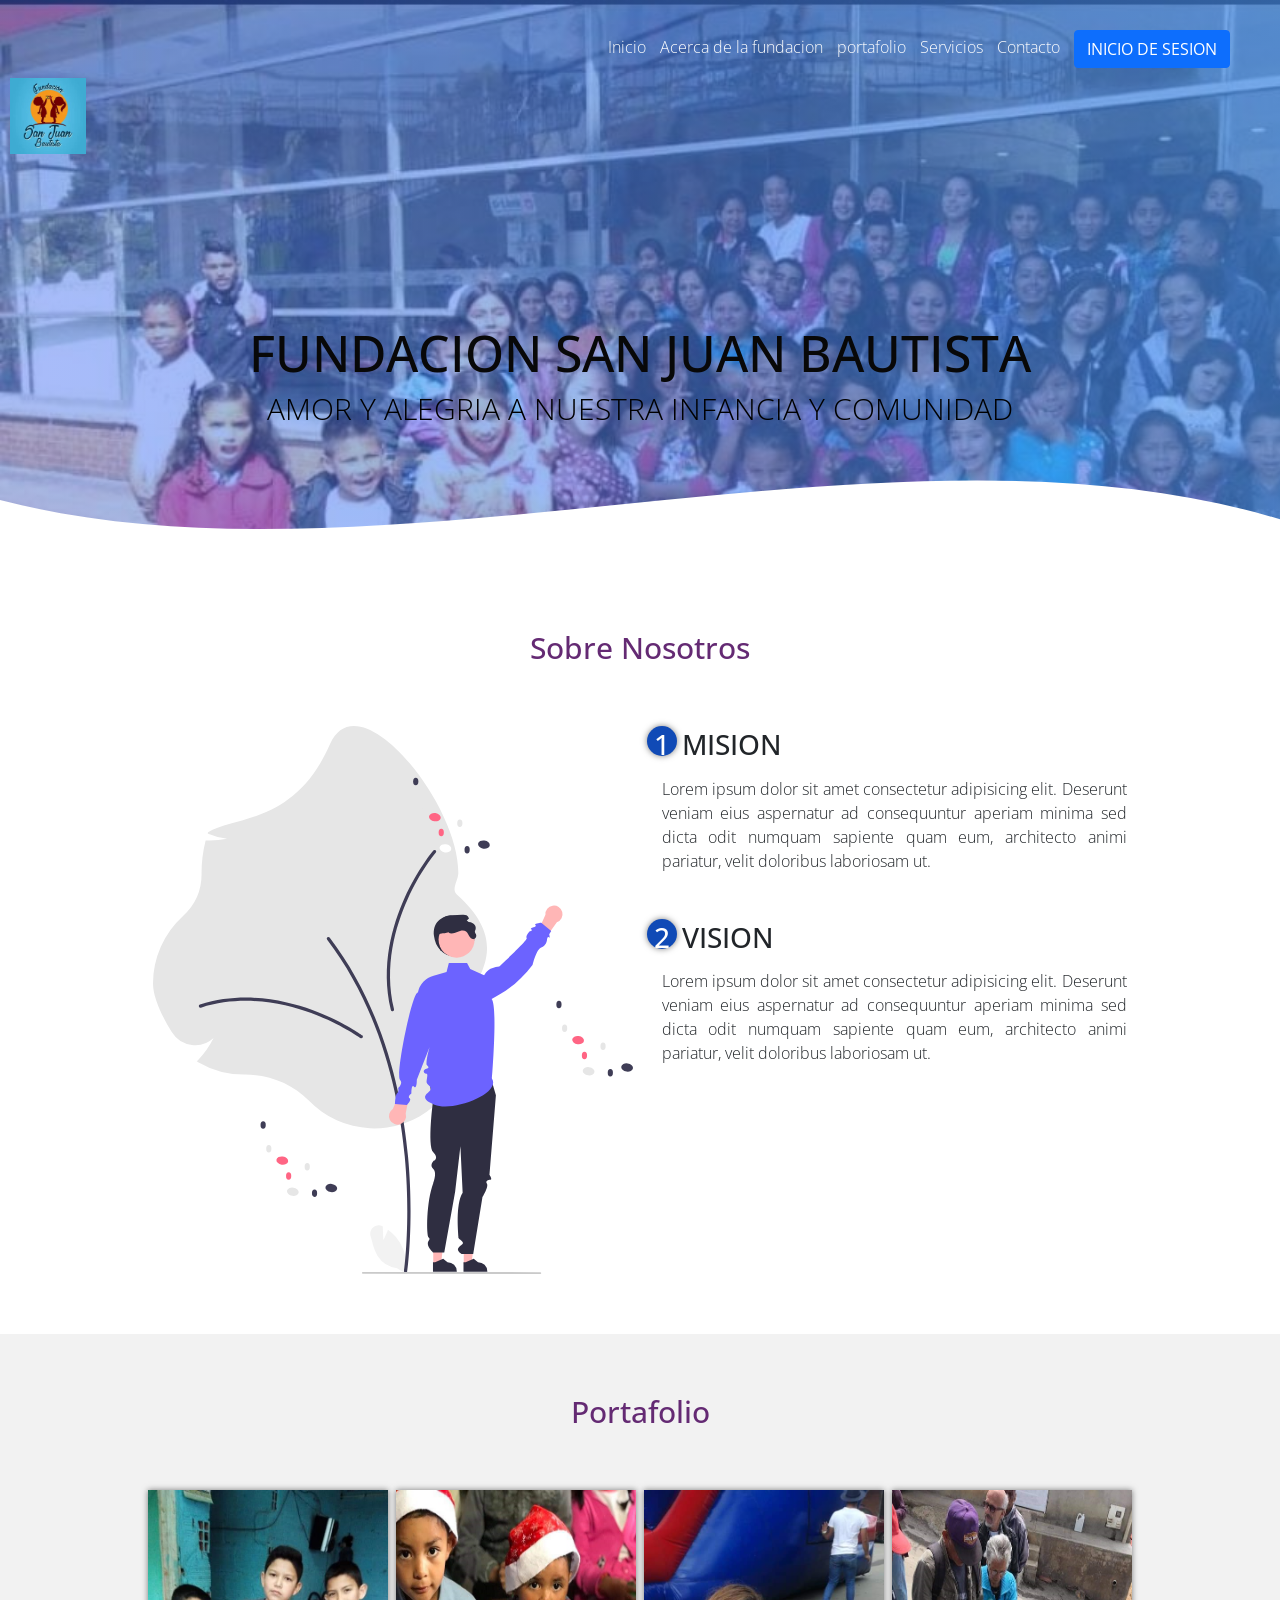
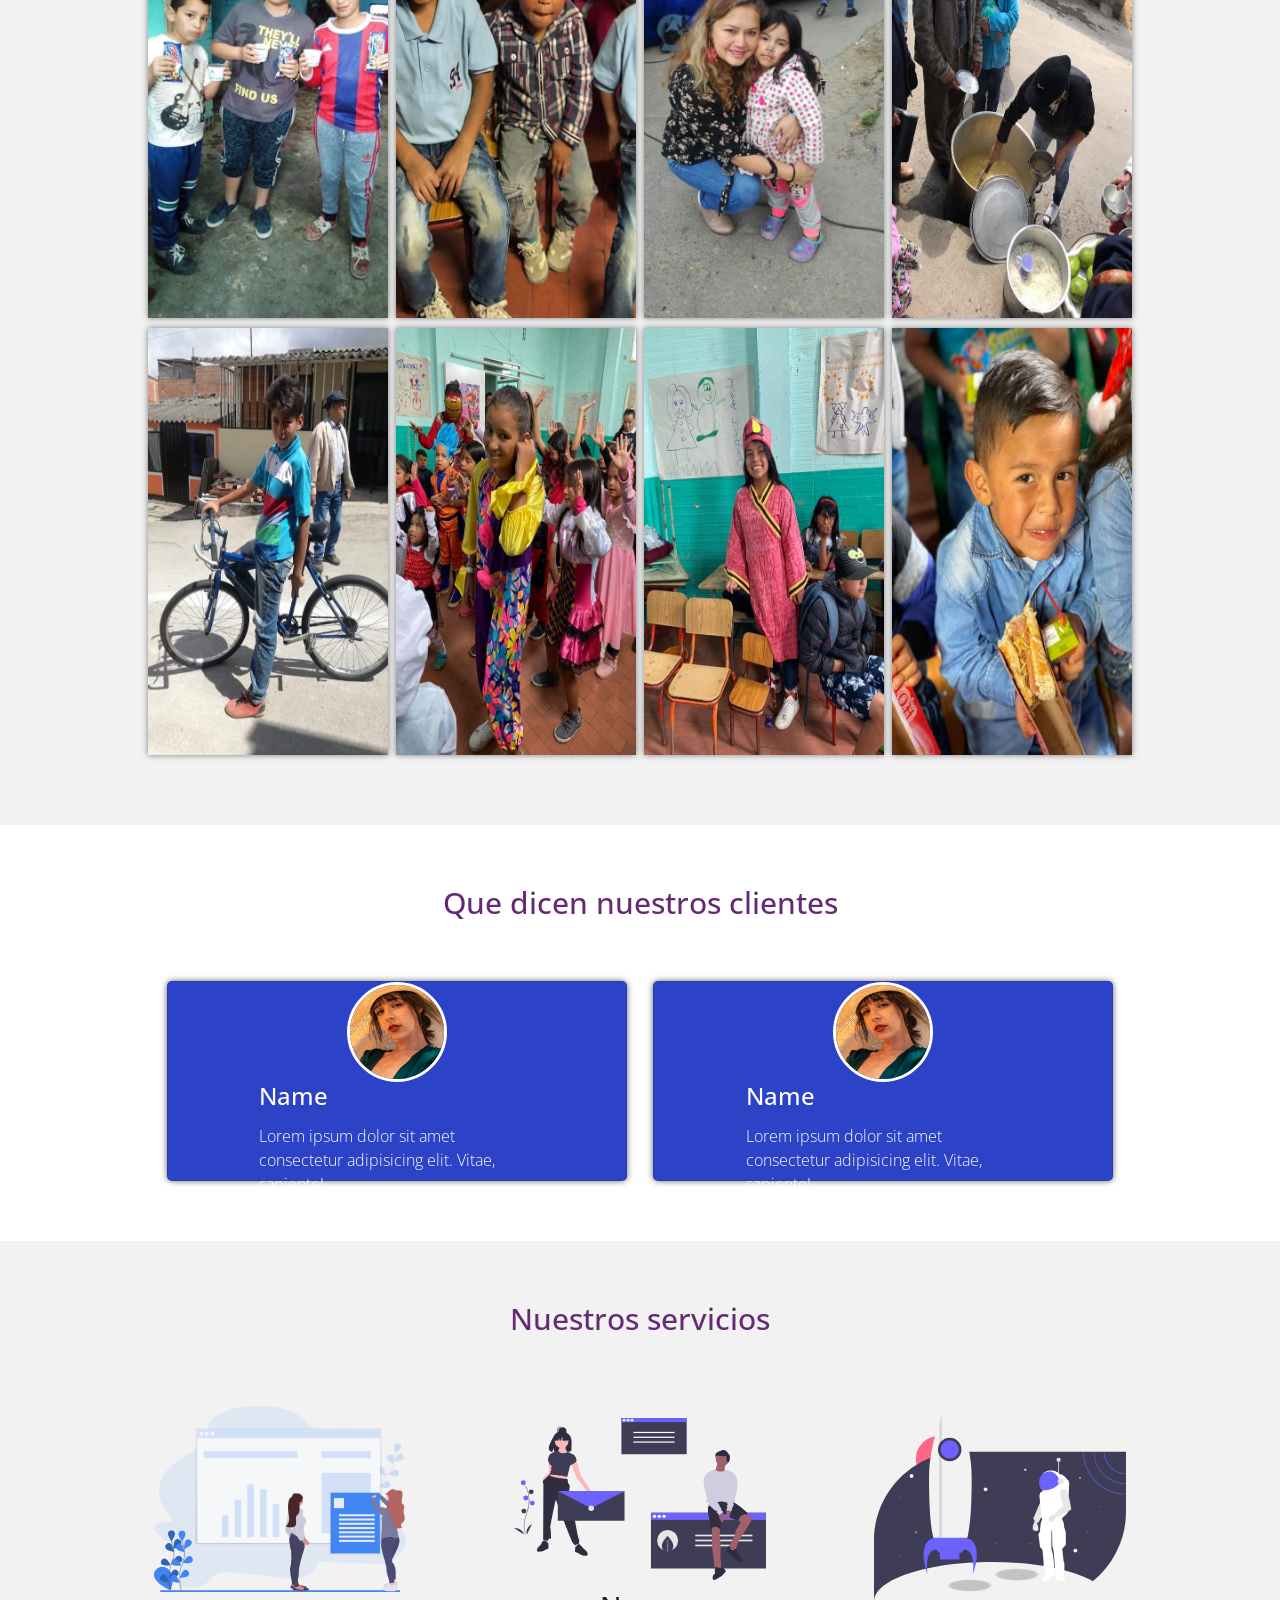
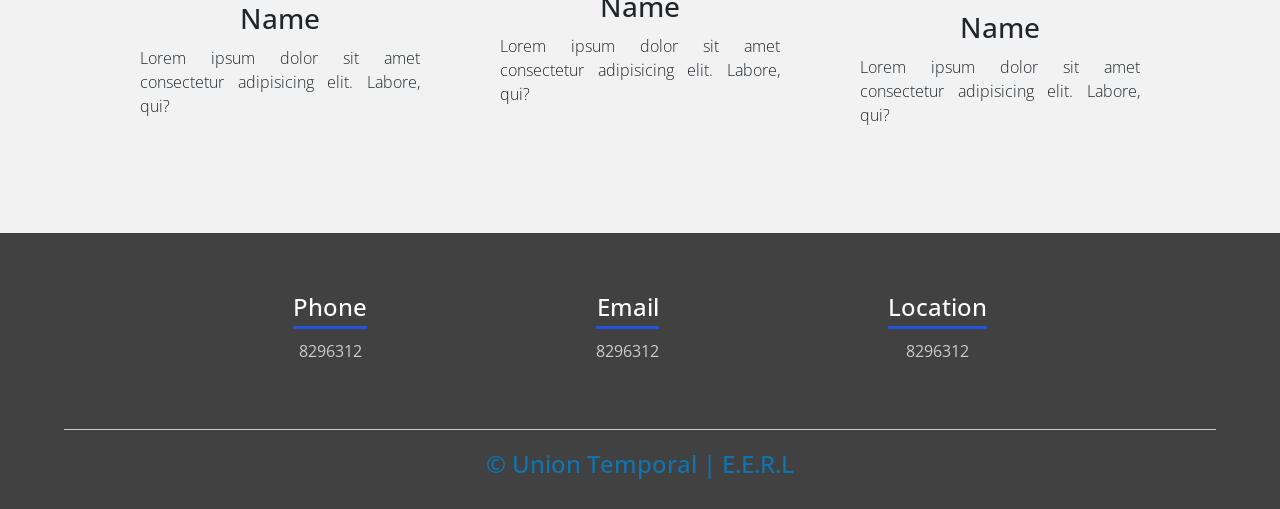
<file: index.html>
<!DOCTYPE html>
<html lang="es">

<head>
    <meta charset="UTF-8">
    <meta http-equiv="X-UA-Compatible" content="IE=edge">
    <meta name="viewport" content="width=device-width, initial-scale=1.0">
    <link rel="preconnect" href="https://fonts.googleapis.com">
    <link rel="preconnect" href="https://fonts.googleapis.com">
    <link rel="preconnect" href="https://fonts.gstatic.com" crossorigin>
    <link href="lib/bootstrap/css/bootstrap.min.css" rel="stylesheet"><!-- Bootstrap CSS File -->
    <link
        href="https://fonts.googleapis.com/css2?family=League+Gothic&family=Open+Sans:wght@300;400;700;800&display=swap"
        rel="stylesheet">
    <link rel="stylesheet" href="css/estilos.css">
    <link rel="shortcut icon" href="img/casa-icon.png" type="image/x-icon">
    <title>Fundacion San Juan Bautista </title>
</head>

<body>     
    <header>
        <nav>
            <a href="#">Inicio</a>
            <a href="#">Acerca de la fundacion</a>
            <a href="#">portafolio</a>
            <a href="#">Servicios</a>
            <a href="#">Contacto</a>

            <button type="button" class="btn btn-primary" data-bs-toggle="modal" data-bs-target="#staticBackdrop">
                INICIO DE SESION
            </button>

            <!-- Modal -->
            <div class="modal fade" id="staticBackdrop" data-bs-backdrop="static" data-bs-keyboard="false" tabindex="-1"
                aria-labelledby="staticBackdropLabel" aria-hidden="true">
                <div class="modal-dialog">
                    <div class="modal-content">
                        <div class="modal-header">
                            <h5 class="modal-title" id="staticBackdropLabel">INICIO DE SESION</h5>
                            <button type="button" class="btn-close" data-bs-dismiss="modal" aria-label="Close"></button>
                        </div>
                        <div class="modal-body">
                            <form method="post" action="comprobar.php">
                                <div class="sufee-login d-flex align-content-center flex-wrap">
                                    <div class="container">
                                        <div class="login-content">
                                            <div class="login-logo">
                                                <a href="index.html">
                                                    <img class="align-content" src="img/logo fundacion.jpg" alt="">
                                                </a>
                                            </div>
                                            <div class="login-form">
                                                <form>
                                                    <div class="form-group">
                                                        <label>Usuario</label>
                                                        <input type="text" class="form-control" placeholder="cedula"
                                                            name="txtlogin">
                                                    </div>
                                                    <div class="form-group">
                                                        <label>Contraseña</label>
                                                        <input type="password" class="form-control"
                                                            placeholder="Password" name="txtclave">
                                                    </div>
                                                    <br>
                                                    <div class="checkbox m-t-15 text-center">
                                                        <label>
                                                            <input type="checkbox"> Remember Me
                                                        </label>
                                                        <label class="pull-right">
                                                            <a href="#">Forgotten Password?</a>
                                                        </label>

                                                    </div>
                                                </form>
                                            </div>
                                            <div class="modal-footer">
                                                <button name="ingresar" type="submit" value="Ingresar"
                                                    class="btn btn-md btn-primary">INGRESAR</button>
                                                <button type="button" class="btn btn-secondary"
                                                    data-bs-dismiss="modal">Close</button>

                                            </div>
                                        </div>
                                    </div>
                                </div>

        </nav>
        <section id="hero">
            <div class="hero-container">
              <div class="wow fadeIn">
                <div class="hero-logo">
                  <img class="" src="img/logo fundacion.jpg" alt="FUNDACION SAN JUAN BAUTISTA" width= 6% >
                </div>
         </section>  
        <section class="textos-header">
            <h1>FUNDACION SAN JUAN BAUTISTA </h1>
            <h2>AMOR Y ALEGRIA A NUESTRA INFANCIA Y COMUNIDAD</h2>
        </section>
        <div class="wave" style="height: 150px; overflow: hidden;"><svg viewBox="0 0 500 150" preserveAspectRatio="none"
                style="height: 100%; width: 100%;">
                <path d="M0.00,49.98 C149.99,150.00 349.20,-49.98 501.41,70.38 L500.00,150.00 L0.00,150.00 Z"
                    style="stroke: none; fill: rgb(255, 255, 255);"></path>
            </svg></div>
    </header>
    <main>
        <section class="contenedor sobre-nosotros">
            <h2 class="titulo">Sobre Nosotros</h2>
            <div class="contenedor-sobre-nosotros">
                <img src="img/ilustracion_1.svg" alt="" class="imagen-about-us">
                <div class="contenido-textos">
                    <h3><span>1</span>MISION</h3>
                    <p>Lorem ipsum dolor sit amet consectetur adipisicing elit. Deserunt veniam eius aspernatur ad
                        consequuntur aperiam minima sed dicta odit numquam sapiente quam eum, architecto animi pariatur,
                        velit doloribus laboriosam ut.</p>
                    <h3><span>2</span>VISION</h3>
                    <p>Lorem ipsum dolor sit amet consectetur adipisicing elit. Deserunt veniam eius aspernatur ad
                        consequuntur aperiam minima sed dicta odit numquam sapiente quam eum, architecto animi pariatur,
                        velit doloribus laboriosam ut.</p>
                </div>
            </div>
        </section>
        <section class="portafolio">
            <div class="contenedor">
                <h2 class="titulo">Portafolio</h2>
                <div class="galeria-port">
                    <div class="imagen-port">
                        <img src="img/imagen-2.jpeg" alt="">
                        <div class="hover-galeria">
                            <img src="img/icono1.png" alt="">
                            <p>Nuestro trabajo</p>
                        </div>
                    </div>
                    <div class="imagen-port">
                        <img src="img/imagen-3.jpeg" alt="">
                        <div class="hover-galeria">
                            <img src="img/icono1.png" alt="">
                            <p>Nuestro trabajo</p>
                        </div>
                    </div>
                    <div class="imagen-port">
                        <img src="img/imagen-4.jpeg" alt="">
                        <div class="hover-galeria">
                            <img src="img/icono1.png" alt="">
                            <p>Nuestro trabajo</p>
                        </div>
                    </div>
                    <div class="imagen-port">
                        <img src="img/imagen-5.jpeg" alt="">
                        <div class="hover-galeria">
                            <img src="img/icono1.png" alt="">
                            <p>Nuestro trabajo</p>
                        </div>
                    </div>
                    <div class="imagen-port">
                        <img src="img/imagen-6.jpeg" alt="">
                        <div class="hover-galeria">
                            <img src="img/icono1.png" alt="">
                            <p>Nuestro trabajo</p>
                        </div>
                    </div>
                    <div class="imagen-port">
                        <img src="img/imagen-7.jpeg" alt="">
                        <div class="hover-galeria">
                            <img src="img/icono1.png" alt="">
                            <p>Nuestro trabajo</p>
                        </div>
                    </div>
                    <div class="imagen-port">
                        <img src="img/imagen-8.jpeg" alt="">
                        <div class="hover-galeria">
                            <img src="img/icono1.png" alt="">
                            <p>Nuestro trabajo</p>
                        </div>
                    </div>
                    <div class="imagen-port">
                        <img src="img/imagen-9.jpeg" alt="">
                        <div class="hover-galeria">
                            <img src="img/icono1.png" alt="">
                            <p>Nuestro trabajo</p>
                        </div>
                    </div>
                </div>
            </div>
        </section>
        <section class="clientes contenedor">
            <h2 class="titulo">Que dicen nuestros clientes</h2>
            <div class="cards">
                <div class="card">
                    <img src="img/face2.jpg" alt="">
                    <div class="contenido-texto-card">
                        <h4>Name</h4>
                        <p>Lorem ipsum dolor sit amet consectetur adipisicing elit. Vitae, sapiente!</p>
                    </div>
                </div>
                <div class="card">
                    <img src="img/face2.jpg" alt="">
                    <div class="contenido-texto-card">
                        <h4>Name</h4>
                        <p>Lorem ipsum dolor sit amet consectetur adipisicing elit. Vitae, sapiente!</p>
                    </div>
                </div>
            </div>
        </section>
        <section class="about-services">
            <div class="contenedor">
                <h2 class="titulo">Nuestros servicios</h2>
                <div class="servicio-cont">
                    <div class="servicio-ind">
                        <img src="img/ilustracion1.svg" alt="">
                        <h3>Name</h3>
                        <p>Lorem ipsum dolor sit amet consectetur adipisicing elit. Labore, qui?</p>
                    </div>
                    <div class="servicio-ind">
                        <img src="img/ilustracion4.svg" alt="">
                        <h3>Name</h3>
                        <p>Lorem ipsum dolor sit amet consectetur adipisicing elit. Labore, qui?</p>
                    </div>
                    <div class="servicio-ind">
                        <img src="img/ilustracion3.svg" alt="">
                        <h3>Name</h3>
                        <p>Lorem ipsum dolor sit amet consectetur adipisicing elit. Labore, qui?</p>
                    </div>
                </div>
            </div>
        </section>
    </main>
    <footer>
        <div class="contenedor-footer">
            <div class="content-foo">
                <h4>Phone</h4>
                <p>8296312</p>
            </div>
            <div class="content-foo">
                <h4>Email</h4>
                <p>8296312</p>
            </div>
            <div class="content-foo">
                <h4>Location</h4>
                <p>8296312</p>
            </div>
        </div>
        <h2 class="titulo-final">&copy; Union Temporal | E.E.R.L</h2>
    </footer>
    <script src="lib/bootstrap/js/bootstrap.min.js"></script>

    <!-- Button trigger modal -->

</body>

</html>
</file>
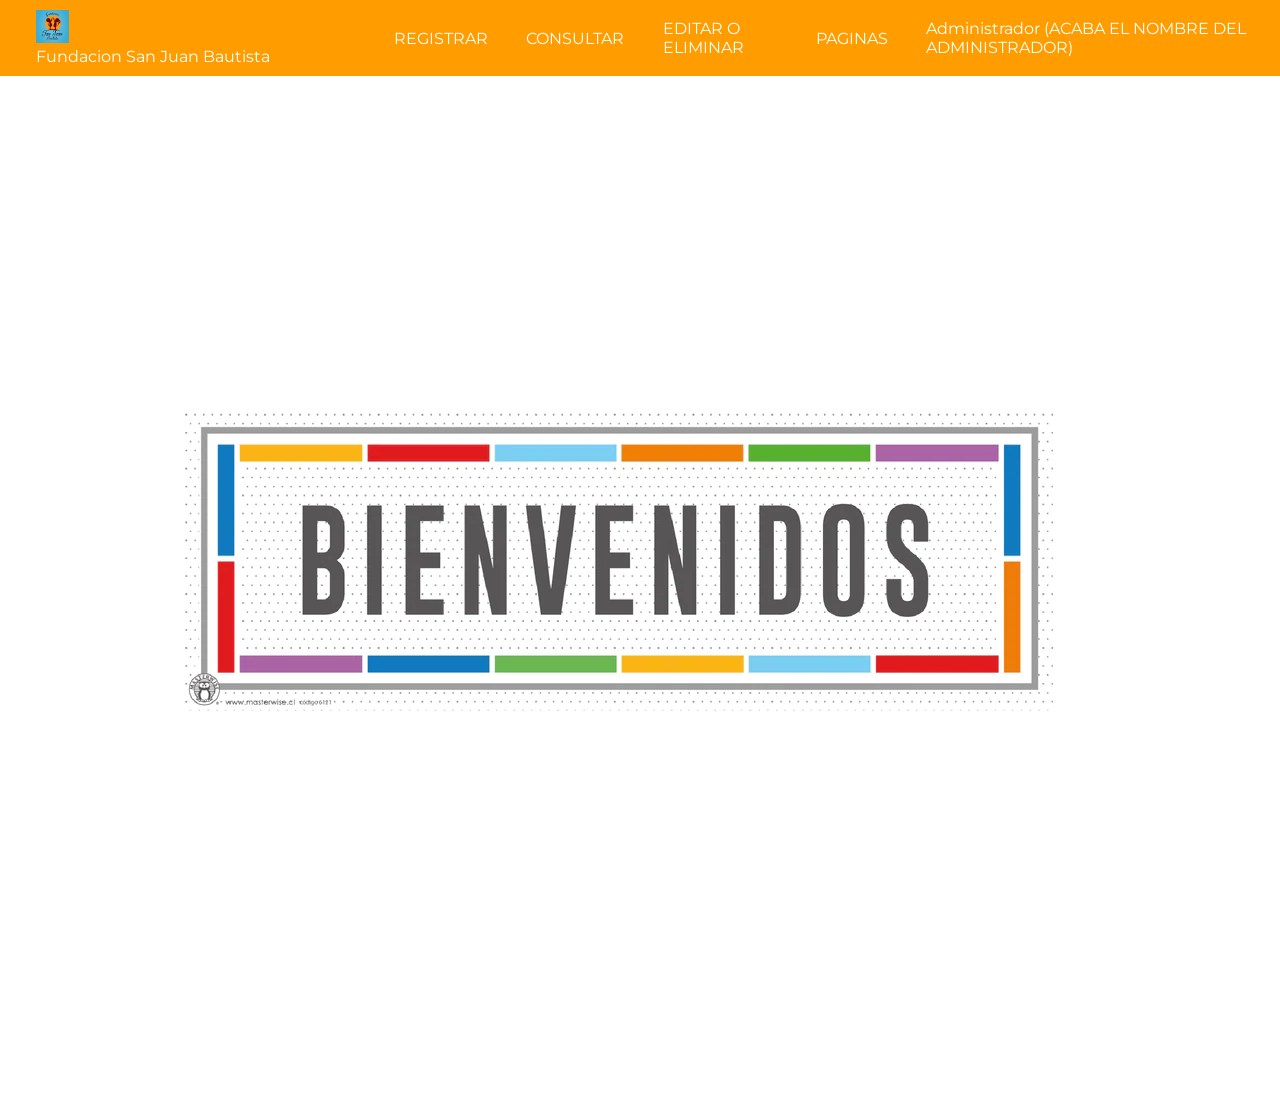
<file: indexAdmi.html>
<!DOCTYPE html>
<html lang="en">

<head>
    <meta charset="UTF-8">
    <meta http-equiv="X-UA-Compatible" content="IE=edge">
    <meta name="viewport" content="width=device-width, initial-scale=1.0">
    <link rel="preconnect" href="https://fonts.googleapis.com">
    <link rel="stylesheet" href="css/estiloBn.css">
    <link rel="preconnect" href="https://fonts.gstatic.com" crossorigin>
    <link href="https://fonts.googleapis.com/css2?family=Montserrat:wght@100;500&display=swap" rel="stylesheet">
    <link rel="shortcut icon" href="img/casa-icon.png" type="image/x-icon">
    <title>Administrador</title>
</head>

<body>
    <nav>
        <section id="hero">
            <div class="hero-container">
                <div class="wow fadeIn">
                    <div class="hero-logo">
                        <img class="logo-Fundacion" src="img/logo fundacion.jpg" alt="FUNDACION SAN JUAN BAUTISTA"
                            width=10%>
                        <br>
                        <p class="titulo-logo">Fundacion San Juan Bautista</p>
                    </div>
        </section>
        <ul class="cont-ul">
            <li class="develop">
                REGISTRAR
                <ul class="ul-second">
                    <li><a href="Programa/Beneficiario/registroBeneficiario.php">Registro Beneficiario</a>
                    </li>
                    <li><a href="Programa/Acudiente/RegistroAcudiente.php">Registro Acudiente </a></li>
                    <li><a href="Programa/academico/registroInformacionAcademica.php">Registro
                        Informacion Academica</a> </li>
                    <li class="back"><a href="Programa/tutor/registroTutor.php">Registro Tutor</a></li>
                    <li class="back"><a href="Programa/Taller/registroInformacionTaller.php">Registro Nuevo Taller</a>
                    </li>
                </ul>
            </li>
            <li class="develop">
                CONSULTAR
                <ul class="ul-second">
                    <li class="front">
                        Beneficiario
                        <ul class="ul-third">
                            <li class="front"><a
                                    href="Programa/Beneficiario/consultaporcodigobeneficiario(1).php">CONSULTAR POR
                                    CODIGO</a></li>
                            <li class="front"><a
                                    href="Programa/Beneficiario/consultartodoBeneficiario11.php">CONSULTAR TODOS</a>
                            </li>
                        </ul>
                    </li>
            </li>
            <li class="front">
                ACUDIENTE
                <ul class="ul-third">
                    <li class="front"><a href="Programa/Acudiente/consultaporcodigoacudiente.php">CONSULTAR POR
                        CODIGO</a></li>
                    <li class="front"><a href="#">CONSULTAR TODOS</a></li>
                </ul>
            </li>
            <li class="front">
                Tutor
                <ul class="ul-third">
                    <li class="front"><a href="Programa/tutor/consultaporcodigoTutor.php">CONSULTAR POR
                        CODIGO</a></li>
                    <li class="front"><a href="Programa/tutor/consultartodotutor.php    ">CONSULTAR TODOS</a></li>
                </ul>
            </li>
        </ul>
        </li>
        <li class="develop">
            EDITAR O ELIMINAR
            <ul class="ul-second">
                <li class="front"><a href="Programa/Beneficiario/lista_modificarPruebaBeneficiario.php">editar o Modificar Beneficiario</a>
                </li>
                <li class="front"><a href="Programa/Acudiente/RegistroAcudiente.php"></a>editar o Modificar Acudiente </li>
                <li class="front"><a href="#"></a>editar o Modificar
                    Informacion Academica </li>
                <li class="back"><a href="Programa/tutor/lista_modificarPruebaTutor.php"></a>editar o Modificar Tutor</li>
                <li class="back"><a href="#"></a>editar o Modificar Nuevo Taller
                </li>
            </ul>
        </li>
        <li class="develop">
        PAGINAS 
            <ul class="ul-second">
                <li class="front"><a href="paginas/401.html"></a>ERROR 401</li>
                <li class="front"><a href="paginas/404.html"></a>ERROR 404</li>
                <li class="front"><a href="paginas/500.html"></a>ERROR 500</li>
            </ul>
        </li>
        <li class="develop">
            Administrador (ACABA EL NOMBRE DEL ADMINISTRADOR)
            <ul class="ul-second">
                <li class="front"><a href="#"></a>AJUSTE</li>
                <li class="front"><a href="index.html"></a>CERRAR SESION</li>
            </ul>
        </li>
        <br>
        </ul>
    </nav>

    <section>
        <div class="fondo">
            <center><img src="img/bienvenidoColor.webp" alt="bienvenido"></center>

        </div>

    </section>
</body>

</html>
</file>
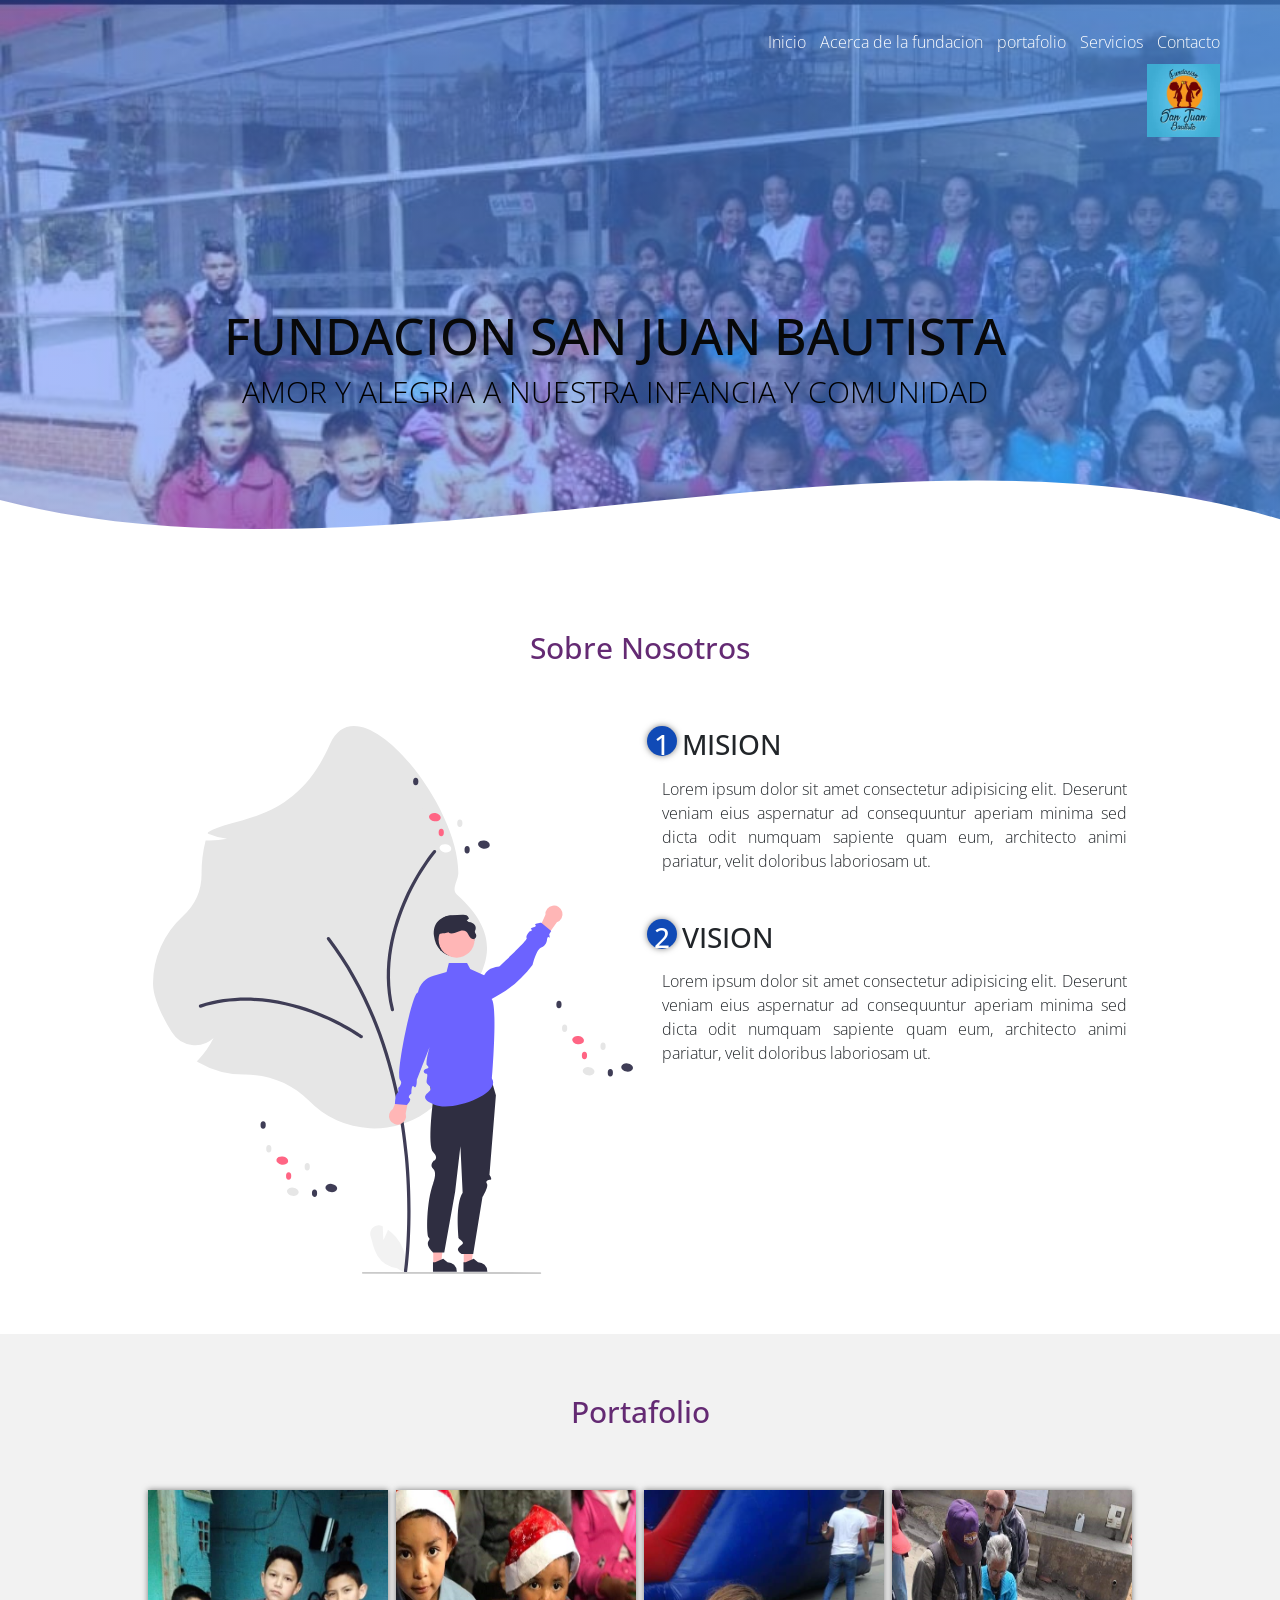
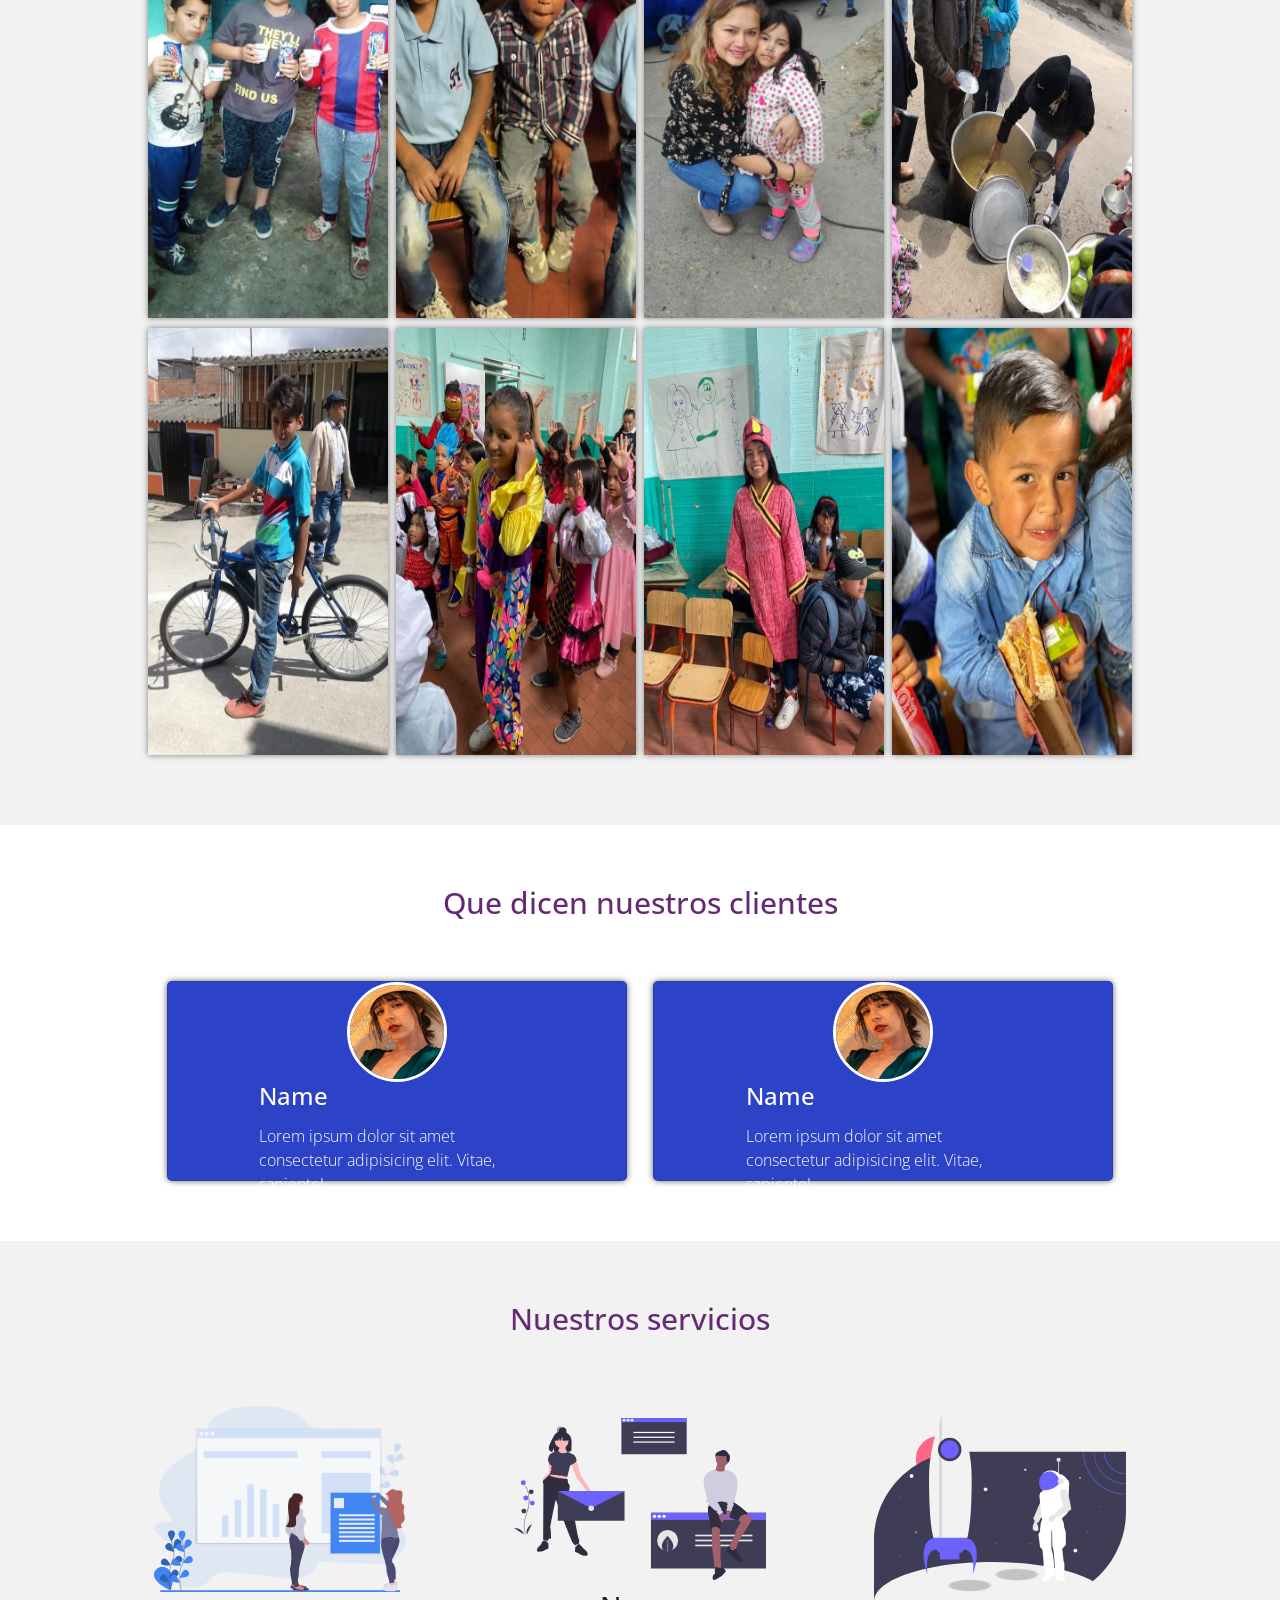
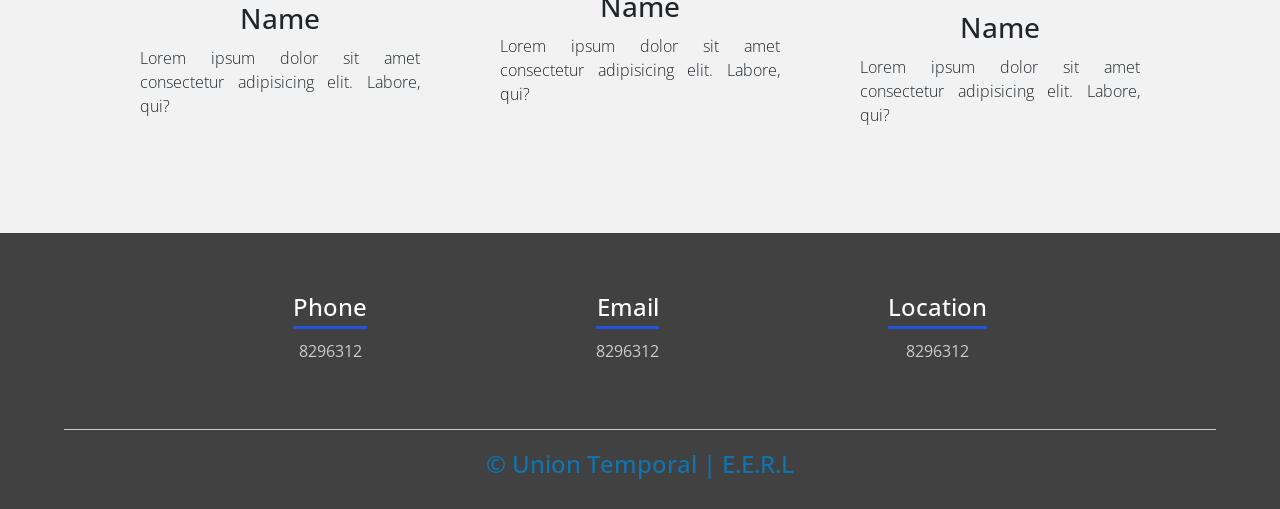
<file: indexUser.html>
<!DOCTYPE html>
<html lang="es">

<head>
    <meta charset="UTF-8">
    <meta http-equiv="X-UA-Compatible" content="IE=edge">
    <meta name="viewport" content="width=device-width, initial-scale=1.0">
    <link rel="preconnect" href="https://fonts.googleapis.com">
    <link rel="preconnect" href="https://fonts.googleapis.com">
    <link rel="preconnect" href="https://fonts.gstatic.com" crossorigin>
    <link href="lib/bootstrap/css/bootstrap.min.css" rel="stylesheet"><!-- Bootstrap CSS File -->
    <link
        href="https://fonts.googleapis.com/css2?family=League+Gothic&family=Open+Sans:wght@300;400;700;800&display=swap"
        rel="stylesheet">
    <link rel="stylesheet" href="css/estilos.css">
    <link rel="shortcut icon" href="img/casa-icon.png" type="image/x-icon">
    <title>Fundacion San Juan Bautista </title>
</head>

<body>     
    <header>
        <nav>
            <a href="#">Inicio</a>
            <a href="#">Acerca de la fundacion</a>
            <a href="#">portafolio</a>
            <a href="#">Servicios</a>
            <a href="#">Contacto</a>
        <section id="hero">
            <div class="hero-container">
              <div class="wow fadeIn">
                <div class="hero-logo">
                  <img class="" src="img/logo fundacion.jpg" alt="FUNDACION SAN JUAN BAUTISTA" width= 6% >
                </div>
         </section>  
        <section class="textos-header">
            <h1>FUNDACION SAN JUAN BAUTISTA </h1>
            <h2>AMOR Y ALEGRIA A NUESTRA INFANCIA Y COMUNIDAD</h2>
        </section>
        <div class="wave" style="height: 150px; overflow: hidden;"><svg viewBox="0 0 500 150" preserveAspectRatio="none"
                style="height: 100%; width: 100%;">
                <path d="M0.00,49.98 C149.99,150.00 349.20,-49.98 501.41,70.38 L500.00,150.00 L0.00,150.00 Z"
                    style="stroke: none; fill: rgb(255, 255, 255);"></path>
            </svg></div>
    </header>
    <main>
        <section class="contenedor sobre-nosotros">
            <h2 class="titulo">Sobre Nosotros</h2>
            <div class="contenedor-sobre-nosotros">
                <img src="img/ilustracion_1.svg" alt="" class="imagen-about-us">
                <div class="contenido-textos">
                    <h3><span>1</span>MISION</h3>
                    <p>Lorem ipsum dolor sit amet consectetur adipisicing elit. Deserunt veniam eius aspernatur ad
                        consequuntur aperiam minima sed dicta odit numquam sapiente quam eum, architecto animi pariatur,
                        velit doloribus laboriosam ut.</p>
                    <h3><span>2</span>VISION</h3>
                    <p>Lorem ipsum dolor sit amet consectetur adipisicing elit. Deserunt veniam eius aspernatur ad
                        consequuntur aperiam minima sed dicta odit numquam sapiente quam eum, architecto animi pariatur,
                        velit doloribus laboriosam ut.</p>
                </div>
            </div>
        </section>
        <section class="portafolio">
            <div class="contenedor">
                <h2 class="titulo">Portafolio</h2>
                <div class="galeria-port">
                    <div class="imagen-port">
                        <img src="img/imagen-2.jpeg" alt="">
                        <div class="hover-galeria">
                            <img src="img/icono1.png" alt="">
                            <p>Nuestro trabajo</p>
                        </div>
                    </div>
                    <div class="imagen-port">
                        <img src="img/imagen-3.jpeg" alt="">
                        <div class="hover-galeria">
                            <img src="img/icono1.png" alt="">
                            <p>Nuestro trabajo</p>
                        </div>
                    </div>
                    <div class="imagen-port">
                        <img src="img/imagen-4.jpeg" alt="">
                        <div class="hover-galeria">
                            <img src="img/icono1.png" alt="">
                            <p>Nuestro trabajo</p>
                        </div>
                    </div>
                    <div class="imagen-port">
                        <img src="img/imagen-5.jpeg" alt="">
                        <div class="hover-galeria">
                            <img src="img/icono1.png" alt="">
                            <p>Nuestro trabajo</p>
                        </div>
                    </div>
                    <div class="imagen-port">
                        <img src="img/imagen-6.jpeg" alt="">
                        <div class="hover-galeria">
                            <img src="img/icono1.png" alt="">
                            <p>Nuestro trabajo</p>
                        </div>
                    </div>
                    <div class="imagen-port">
                        <img src="img/imagen-7.jpeg" alt="">
                        <div class="hover-galeria">
                            <img src="img/icono1.png" alt="">
                            <p>Nuestro trabajo</p>
                        </div>
                    </div>
                    <div class="imagen-port">
                        <img src="img/imagen-8.jpeg" alt="">
                        <div class="hover-galeria">
                            <img src="img/icono1.png" alt="">
                            <p>Nuestro trabajo</p>
                        </div>
                    </div>
                    <div class="imagen-port">
                        <img src="img/imagen-9.jpeg" alt="">
                        <div class="hover-galeria">
                            <img src="img/icono1.png" alt="">
                            <p>Nuestro trabajo</p>
                        </div>
                    </div>
                </div>
            </div>
        </section>
        <section class="clientes contenedor">
            <h2 class="titulo">Que dicen nuestros clientes</h2>
            <div class="cards">
                <div class="card">
                    <img src="img/face2.jpg" alt="">
                    <div class="contenido-texto-card">
                        <h4>Name</h4>
                        <p>Lorem ipsum dolor sit amet consectetur adipisicing elit. Vitae, sapiente!</p>
                    </div>
                </div>
                <div class="card">
                    <img src="img/face2.jpg" alt="">
                    <div class="contenido-texto-card">
                        <h4>Name</h4>
                        <p>Lorem ipsum dolor sit amet consectetur adipisicing elit. Vitae, sapiente!</p>
                    </div>
                </div>
            </div>
        </section>
        <section class="about-services">
            <div class="contenedor">
                <h2 class="titulo">Nuestros servicios</h2>
                <div class="servicio-cont">
                    <div class="servicio-ind">
                        <img src="img/ilustracion1.svg" alt="">
                        <h3>Name</h3>
                        <p>Lorem ipsum dolor sit amet consectetur adipisicing elit. Labore, qui?</p>
                    </div>
                    <div class="servicio-ind">
                        <img src="img/ilustracion4.svg" alt="">
                        <h3>Name</h3>
                        <p>Lorem ipsum dolor sit amet consectetur adipisicing elit. Labore, qui?</p>
                    </div>
                    <div class="servicio-ind">
                        <img src="img/ilustracion3.svg" alt="">
                        <h3>Name</h3>
                        <p>Lorem ipsum dolor sit amet consectetur adipisicing elit. Labore, qui?</p>
                    </div>
                </div>
            </div>
        </section>
    </main>
    <footer>
        <div class="contenedor-footer">
            <div class="content-foo">
                <h4>Phone</h4>
                <p>8296312</p>
            </div>
            <div class="content-foo">
                <h4>Email</h4>
                <p>8296312</p>
            </div>
            <div class="content-foo">
                <h4>Location</h4>
                <p>8296312</p>
            </div>
        </div>
        <h2 class="titulo-final">&copy; Union Temporal | E.E.R.L</h2>
    </footer>
    <script src="lib/bootstrap/js/bootstrap.min.js"></script>

    <!-- Button trigger modal -->

</body>

</html>
</file>
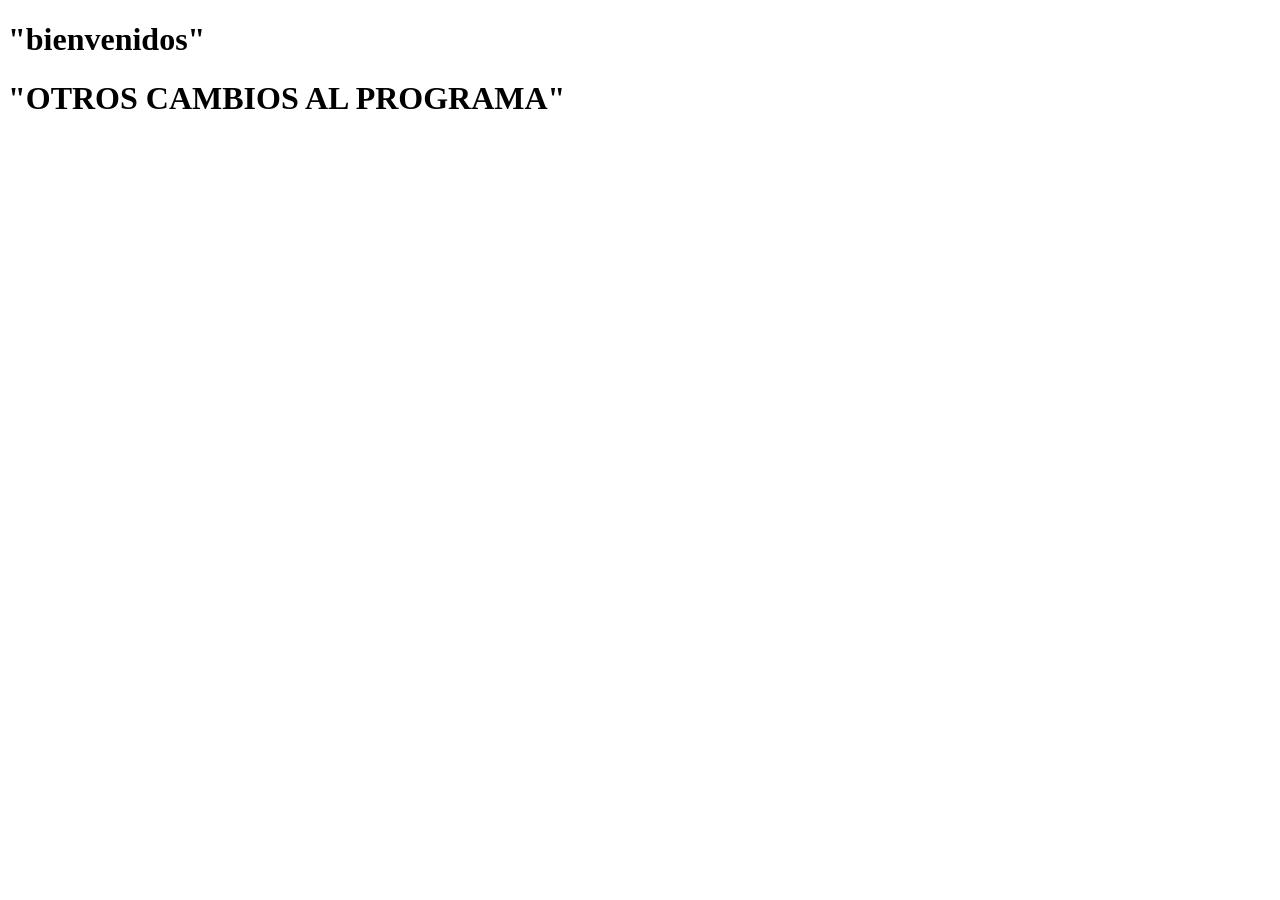
<file: prueba.html>
<!DOCTYPE html>
<html lang="en">
<head>
    <meta charset="UTF-8">
    <meta http-equiv="X-UA-Compatible" content="IE=edge">
    <meta name="viewport" content="width=device-width, initial-scale=1.0">
    <title>Document</title>
</head>
<body>
    <h1>"bienvenidos"</h1>
    <h1>"OTROS CAMBIOS AL PROGRAMA"</h1>
</body>
</html>
</file>
<file: css/estilos.css>
* {
    margin: 0;
    padding: 0;
    box-sizing: border-box;
}

body {
    
    font-family: 'open sans';
}

.contenedor {
    padding: 60px 0;
    width: 90%;
    max-width: 1000px;
    margin: auto;
    overflow: hidden;
}

#hero .hero-logo {
    margin: 10px;
  }

.titulo {
    color: #642a73;
    font-size: 30px;
    text-align: center;
    margin-bottom: 60px;
}



/* Header */

header {
    width: 100%;
    height: 600px;
    background: #2d6bdf;
    /* fallback for old browsers */
    background: -webkit-linear-gradient(to right, hsla(226, 88%, 61%, 0.459), hsla(214, 85%, 62%, 0.664)), url(../img/);
    /* Chrome 10-25, Safari 5.1-6 */
    background: linear-gradient(to right, hsla(226, 88%, 61%, 0.459), hsla(214, 85%, 62%, 0.664)), url(../img/imagen-10.jpeg);
    /* W3C, IE 10+/ Edge, Firefox 16+, Chrome 26+, Opera 12+, Safari 7+ */
    background-size: cover;
    background-attachment: fixed;
    position: relative;
}

nav{
    text-align: right;
    padding: 30px 50px 0 0;
}

nav > a{
    color:#fff;
    font-weight: 300;
    text-decoration: none;
    margin-right: 10px;
}

nav > a:hover{
    text-decoration: underline;
}

header .textos-header{
    display: flex;
    height: 430px;
    width: 100%;
    align-items: center;
    justify-content: center;
    flex-direction: column;
    text-align: center;
}

.textos-header h1{
    font-size: 50px;
    color:rgb(8, 8, 8);
}

.textos-header h2{
    font-size: 30px;
    font-weight: 300;
    color:rgb(0, 0, 0);
}

.wave{  
    position: absolute;
    bottom: 0;
    width: 100%;
}

/* About us */

main .sobre-nosotros{
    padding: 30px 0 60px 0;
}
.contenedor-sobre-nosotros{
    display: flex;
    justify-content: space-evenly;
}

.imagen-about-us{
    width: 48%;
}

.sobre-nosotros .contenido-textos{
    width: 48%;
}

.contenido-textos h3{
    margin-bottom: 15px;
}

.contenido-textos h3 span{
    background: #104ab6;
    color: #fff;
    border-radius: 50%;
    display: inline-block;
    text-align: center;
    width: 30px;
    height: 30px;
    padding: 2px;
    box-shadow: 0 0 6px 0 rgba(0, 0, 0, .5);
    margin-right: 5px;
}

.contenido-textos p{
    padding: 0px 0px 30px 15px;
    font-weight: 300;
    text-align: justify;
}

/* Galeria */


.portafolio{
    background: #f2f2f2;
}

.galeria-port{
    display: flex;
    justify-content: space-evenly;
    flex-wrap: wrap;
}

.imagen-port{
    width: 24%;
    margin-bottom: 10px;
    overflow: hidden;
    position: relative;
    cursor: pointer;
    box-shadow: 0 0 6px 0 rgba(0, 0, 0, .5);
}

.imagen-port > img{
    width: 100%;
    height: 100%;
    object-fit: cover;
    display: block;
}

.hover-galeria{
    position: absolute;
    width: 100%;
    height: 100%;
    top: 0;
    transform: scale(0);
    background: rgba(11, 81, 194, 0.7);
    transition: transform .5s;
    display: flex;
    justify-content: center;
    align-items: center;
    flex-direction: column;
}

.hover-galeria img{
    width: 40px;
}

.hover-galeria p{
    color: #fff;
}

.imagen-port:hover .hover-galeria{
    transform: scale(1);
}

/* Clients */

.cards{
    display: flex;
    justify-content: space-evenly;
}

.cards .card{
    background: #2c43c7;
    display: flex;
    width: 46%;
    height: 200px;
    align-items: center;
    justify-content: space-evenly;
    border-radius: 5px;
    box-shadow: 0 0 6px 0 rgba(0, 0, 0, 0.6);
}

.cards .card img{
    width: 100px;
    height: 100px;
    object-fit: cover;
    border: 3px solid #fff;
    border-radius: 50%;
    display: block;
}

.cards .card > .contenido-texto-card{
    width: 60%;
    color: #fff;
}

.cards .card > .contenido-texto-card p{
    font-weight: 300;
    padding-top: 5px;
}

/*  Our team */

.about-services{
    background: #f2f2f2;
    padding-bottom: 30px;
}


.servicio-cont{
    display:flex;
    justify-content: space-between;
    align-items: center;
}

.servicio-ind{
    width: 28%;
    text-align: center;
}

.servicio-ind img{
    width: 90%;
}

.servicio-ind h3{
    margin: 10px 0;
}

.servicio-ind p{
    font-weight: 300;
    text-align: justify;
}

/* footer */

footer{
    background: #414141;
    padding: 60px 0 30px 0;
    margin: auto;
    overflow: hidden;
}

.contenedor-footer{
    display: flex;
    width: 90%;
    justify-content: space-evenly;
    margin: auto;
    padding-bottom: 50px;
    border-bottom: 1px solid #ccc;
}

.content-foo{
    text-align: center;
}

.content-foo h4{
    color: #fff;
    border-bottom: 3px solid #2652e0;
    padding-bottom: 5px;
    margin-bottom: 10px;
}

.content-foo p{
    color: #ccc;
}

.titulo-final{
    text-align: center;
    font-size: 24px;
    margin: 20px 0 0 0;
    color: #1075af;
}

@media screen and (max-width:900px){
    header{
        background-position: center;
    }

    .contenedor-sobre-nosotros{
        flex-direction: column;
        justify-content: center;
        align-items: center;
    }

    .sobre-nosotros .contenido-textos{
        width: 90%;
    }

    .imagen-about-us{
        width: 90%;
    }

    /* Galeria */

    .imagen-port{
        width: 44%;
    }

    /* Clientes */

    .cards{
        flex-direction: column;
        justify-content: center;
        align-items: center;
    }

    .cards .card{
        width: 90%;
    }

    .cards .card:first-child{
        margin-bottom: 30px;
    }

    /* servicios */

    .servicio-cont{
        justify-content: center;
        flex-direction: column;
    }

    .servicio-ind{
        width: 100%;
        text-align: center;
    }

    .servicio-ind:nth-child(1), .servicio-ind:nth-child(2){
        margin-bottom: 60px;
    }

    .servicio-ind img{
        width: 90%;
    }
}

@media screen and (max-width:500px){
    nav{
        text-align: center;
        padding: 30px 0 0 0;
    }

    nav > a{
        margin-right: 5px;
    }

    .textos-header h1{
        font-size: 35px;
    }

    .textos-header h2{
        font-size: 20px;
    }

    /* ABOUT US */

    .imagen-about-us{
        margin-bottom: 60px;
        width: 99%;
    }

    .sobre-nosotros .contenido-textos{
        width: 95%;
    }

    /* Galeria */

    .imagen-port{
        width: 95%;
    }

    /* Clients */

    .cards .card{
        height: 450px;
        display: flex;
        flex-direction: column;
        align-items: center;
    }

    .cards .card img{
        width: 90px;
        height: 90px;
    }

    /* Footer */

    .contenedor-footer{
        flex-direction: column;
        border: none;
    }

    .content-foo{
        margin-bottom: 20px;
        text-align: center;
    }

    .content-foo h4{
        border: none;
    }

    .content-foo p{
        color: #ccc;
        border-bottom: 1px solid #f2f2f2;
        padding-bottom: 20px;
    }

    .titulo-final{
        font-size: 20px;
    }
}
</file>
<file: css/estiloBn.css>
* {
    padding: 0;
    margin: 0;
    box-sizing: border-box;
    font-family: 'Montserrat', sans-serif;
}

body {
    height: 100vh;
    background-color: hsl(0, 0%, 100%);
    color: #fff;
    background-position: center;
    justify-content: center;
}


#hero .hero-logo {
    margin: 10px;
  }

 
  

nav {
    width: 100%;
    display: flex;
    justify-content: space-between;
    align-items: center;
    background-color: #ff9d00;
    padding-left: 2vw;
}

.cont-ul {
    display: flex;
    align-items: center;
}

li {
    list-style: none;
    cursor: pointer;
    padding: 1.5vw;
    transition:  all .3s ease 0s;
}

li:hover {
    background-color: #06b7fd;

}

.develop {
    position: relative;
}

.ul-second {
    display: none;
    position: absolute;
    margin-top: 1.5vw;
}

.ul-second > li {
    width: 190px;
    transform: translateX(-20px);
    border-bottom:solid 1px #fff ;
    text-align: center;
    background-color: #24252a;
}

.ul-second > li:hover {
    background-color: #fc9607;
}

.develop:hover > .ul-second {
    display: block;
}

.ul-third {
    position: absolute;
    transform: translateX(100%);
    right: 0;
    top: 40%;
    display: none;
    background-color: #07caf6;
}

.ul-third > li {
    padding: 1.5vw;
    border-bottom: solid 1px #fff;
}

.front:hover > .ul-third {
    display: block;
}

.fondo{
    background-repeat: no-repeat;
    background-position: center;
}

@media (max-width:900px) {
    .logo-fundacion {
        display: none;
    }
}
</file>
